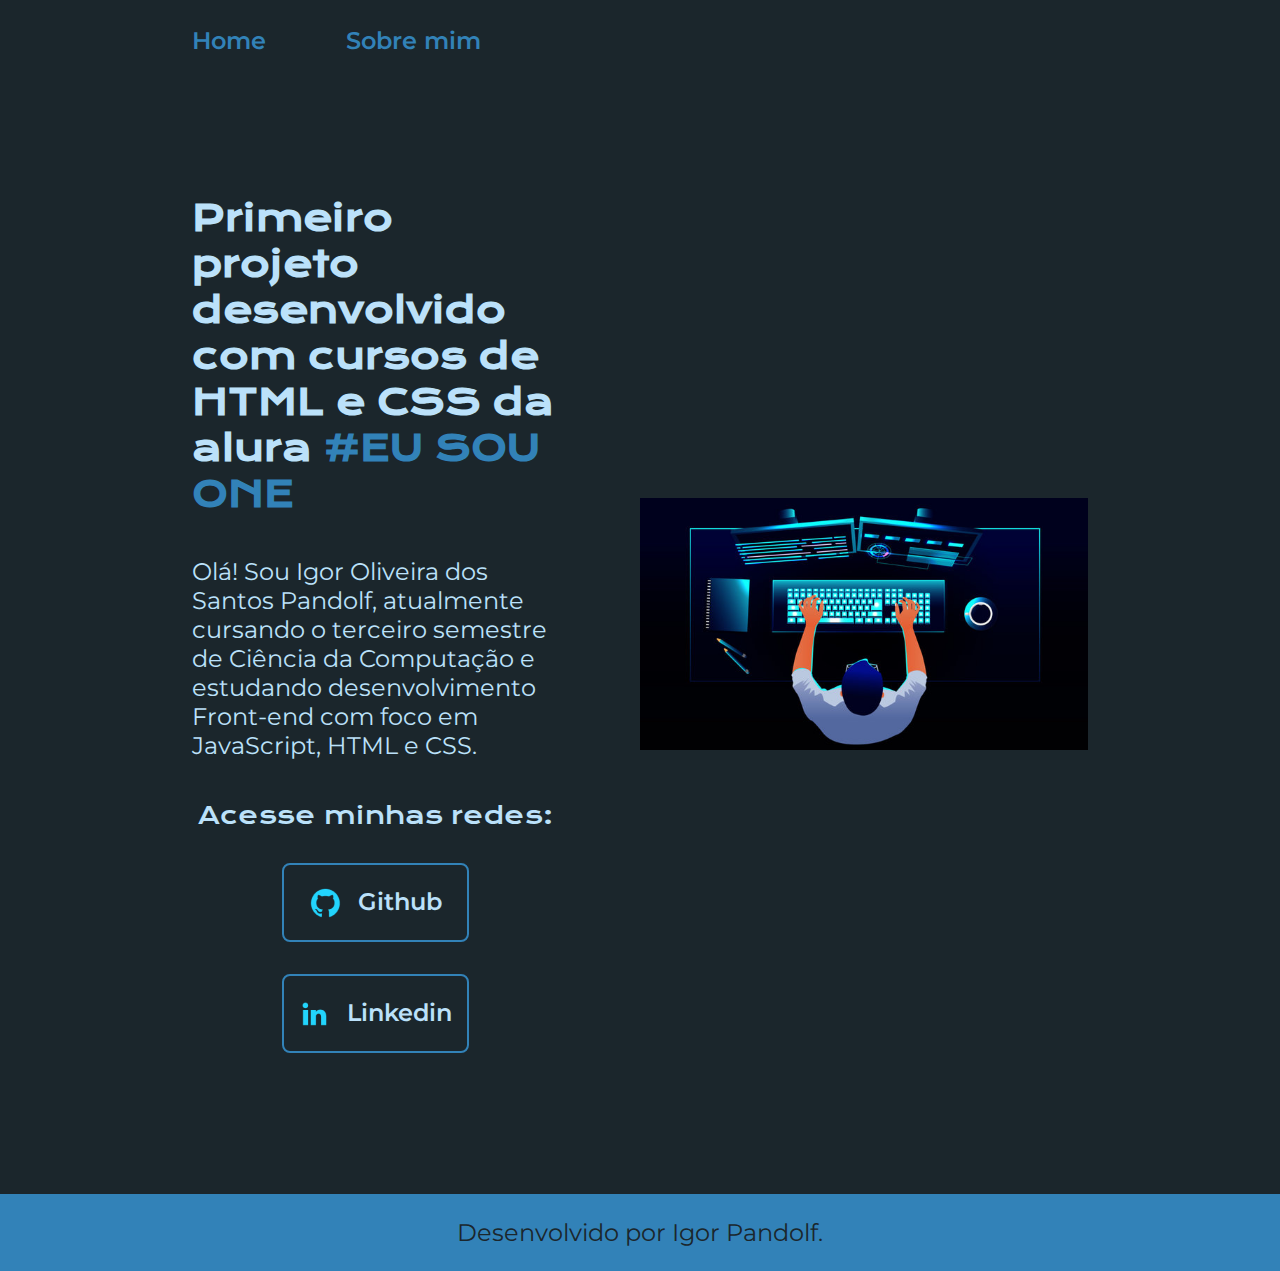
<file: index.html>
<!DOCTYPE html>
<html lang="pt-br">
  <head>
    <meta charset="UTF-8" />
    <meta name="viewport" content="width=device-width, initial-scale=1.0" />
    <title>Portfolio</title>
    <link rel="stylesheet" href="styles/style.css" />
  </head>
  <body>
    <header class="cabecalho">
      <nav class="cabecalho__menu">
        <a class="cabecalho__menu__link" href="index.html">Home</a>
        <a class="cabecalho__menu__link" href="about.html">Sobre mim</a>
      </nav>
    </header>
    <main class="apresentacao">
      <section class="apresentacao__conteudo">
        <h1 class="apresentacao__conteudo__titulo">
          Primeiro projeto desenvolvido com cursos de HTML e CSS da alura
          <strong class="titulo-destaque">#EU SOU ONE</strong>
        </h1>
        <p class="apresentacao__conteudo__paragrafo">
          Olá! Sou Igor Oliveira dos Santos Pandolf, atualmente cursando o
          terceiro semestre de Ciência da Computação e estudando desenvolvimento
          Front-end com foco em JavaScript, HTML e CSS.
        </p>
        <div class="apresentacao__links">
          <h2 class="apresentacao__links__subtitulo">Acesse minhas redes:</h2>
          <a
            class="apresentacao__links__navegacao"
            href="https://github.com/igorpandolf"
          >
            <img src="assets/github.png" alt="github logo" /> Github</a
          >
          <a
            class="apresentacao__links__navegacao"
            href="https://www.linkedin.com/in/igor-pandolf/"
          >
            <img src="assets/linkedin.png" alt="Linkedin logo" /> Linkedin</a
          >
        </div>
      </section>
      <img
        class="apresentacao__imagem"
        src="assets/imagem-portfolio.jpg"
        alt="Foto da Joana Santos programando"
        srcset=""
      />
    </main>
    <footer class="rodape">
      <p>Desenvolvido por Igor Pandolf.</p>
    </footer>
  </body>
</html>
</file>
<file: styles/style.css>
@import url("https://fonts.googleapis.com/css2?family=Krona+One&family=Montserrat:wght@400;600&display=swap");

:root {
  --cor-primaria: #1b262c;
  --cor-secundaria: #bbe1fa;
  --cor-terciaria: #3282b8;
  --bg-color-hover: #0f4c75;
  --color-hover: #5b35d3;

  --fonte-primaria: "Krona One", sans-serif;
  --fonte-secundaria: "Montserrat", sans-serif;
}

* {
  margin: 0;
  padding: 0;
}

body {
  box-sizing: border-box;
  background-color: var(--cor-primaria);
  color: var(--cor-secundaria);
}

.cabecalho {
  padding: 2% 0% 0% 15%;
}

.cabecalho__menu {
  display: flex;
  gap: 80px;
}

.cabecalho__menu__link {
  font-family: var(--fonte-secundaria);
  font-size: 1.5rem;
  font-weight: 600;
  color: var(--cor-terciaria);
  text-decoration: none;
}

.apresentacao {
  padding: 11% 15%;
  display: flex;
  align-items: center;
  justify-content: space-between;
  gap: 82px;
}

.apresentacao__conteudo {
  width: 50%;
  display: flex;
  flex-direction: column;
  gap: 40px;
}

.apresentacao__conteudo__titulo {
  font-size: 2.25rem;
  font-family: var(--fonte-primaria);
}

.titulo-destaque {
  color: var(--cor-terciaria);
}

.apresentacao__conteudo__paragrafo {
  font-size: 1.5rem;
  font-family: var(--fonte-secundaria);
}

.apresentacao__links {
  display: flex;
  flex-direction: column;
  justify-content: space-between;
  align-items: center;
  gap: 32px;
}

.apresentacao__links__subtitulo {
  font-family: var(--fonte-primaria);
  font-weight: 400;
  font-size: 1.5rem;
}

.apresentacao__links__navegacao {
  display: flex;
  justify-content: center;
  gap: 16px;
  border: 2px solid var(--cor-terciaria);
  width: 50%;
  text-align: center;
  border-radius: 8px;
  font-size: 1.5rem;
  font-weight: 600;
  padding: 21.5px 0;
  text-decoration: none;
  color: var(--cor-secundaria);
  font-family: var(--fonte-secundaria);
}

.apresentacao__links__navegacao:hover {
  background-color: var(--bg-color-hover);
}

.apresentacao__imagem {
  width: 50%;
}

.rodape {
  color: var(--cor-primaria);
  background-color: var(--cor-terciaria);
  padding: 1.5rem;
  text-align: center;
  font-family: var(--fonte-secundaria);
  font-size: 1.5rem;
  font-weight: 400;
}

@media (max-width: 1200px) {
  .cabecalho {
    padding: 10%;
  }

  .cabecalho__menu {
    justify-content: center;
  }

  .apresentacao {
    flex-direction: column-reverse;
    padding: 5%;
  }

  .apresentacao__conteudo {
    width: auto;
  }
}

@media (min-height: 1080px) {
  .apresentacao {
    padding: 15% 15%;
  }
}
</file>
